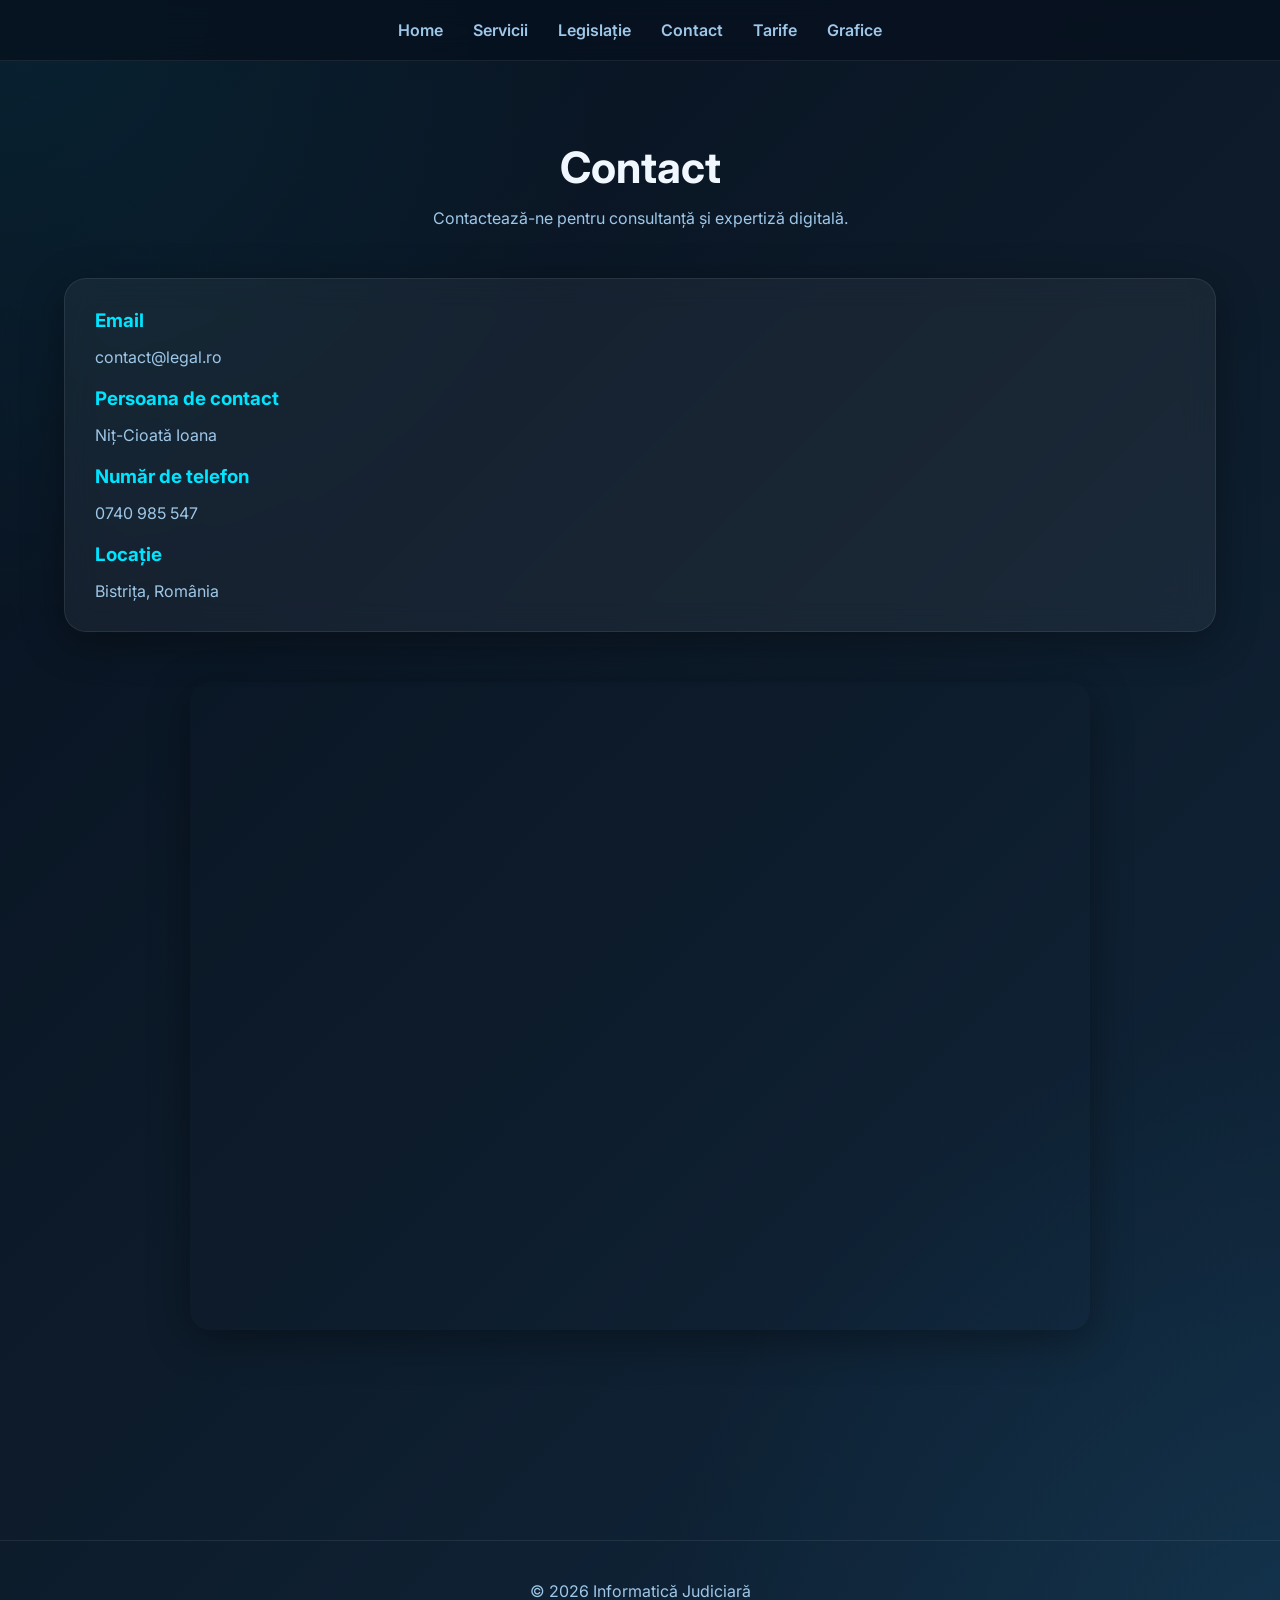
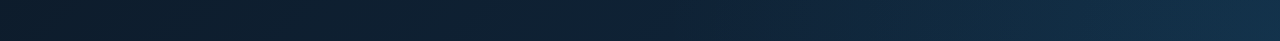
<file: contact.html>
<!DOCTYPE html>
<html lang="ro">
<head>
<meta charset="UTF-8">
<meta name="viewport" content="width=device-width, initial-scale=1.0">
<title>Contact</title>
<link rel="stylesheet" href="css/style.css">
</head>

<body>

<nav>
<a href="index.html">Home</a>
<a href="servicii.html">Servicii</a>
<a href="legislatie.html">Legislație</a>
<a href="contact.html">Contact</a>
<a href="decont.html">Tarife</a>
<a href="grafice.html">Grafice</a>
</nav>

<div class="container">

<div class="section-title">
<h2>Contact</h2>
<p>Contactează-ne pentru consultanță și expertiză digitală.</p>
</div>

<div class="card">

<h3>Email</h3>
<p>contact@legal.ro</p>

<br>

<h3>Persoana de contact</h3>
<p>Niț-Cioată Ioana</p>

<br>

<h3>Număr de telefon</h3>
<p>0740 985 547</p>

<br>

<h3>Locație</h3>
<p>Bistrița, România</p>

</div>

<div class="video-container">
<iframe
src="https://www.google.com/maps?q=Bistrita&output=embed">
</iframe>
</div>

</div>

<footer>
© 2026 Informatică Judiciară
</footer>

</body>
</html>
</file>
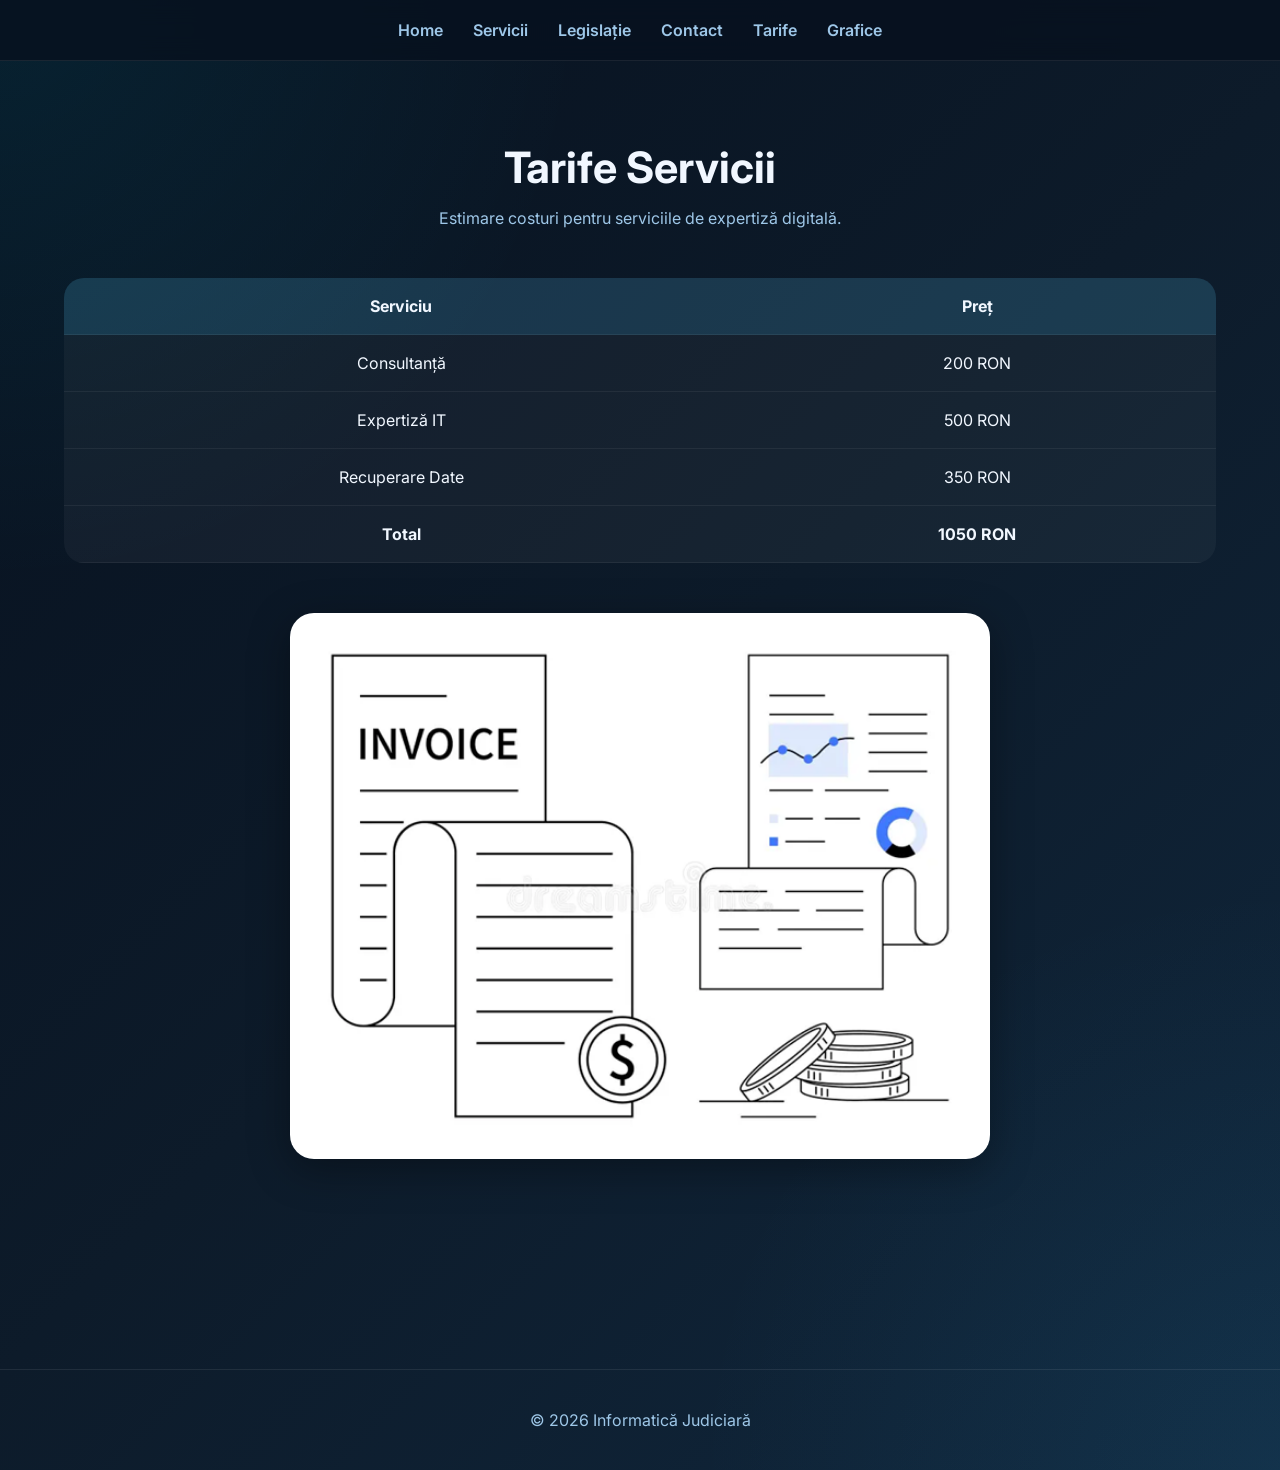
<file: decont.html>
<!DOCTYPE html>
<html lang="ro">
<head>
<meta charset="UTF-8">
<meta name="viewport" content="width=device-width, initial-scale=1.0">
<title>Tarife</title>
<link rel="stylesheet" href="css/style.css">
</head>

<body>

<nav>
<a href="index.html">Home</a>
<a href="servicii.html">Servicii</a>
<a href="legislatie.html">Legislație</a>
<a href="contact.html">Contact</a>
<a href="decont.html">Tarife</a>
<a href="grafice.html">Grafice</a>
</nav>

<div class="container">

<div class="section-title">
<h2>Tarife Servicii</h2>
<p>Estimare costuri pentru serviciile de expertiză digitală.</p>
</div>

<table>

<tr>
<th>Serviciu</th>
<th>Preț</th>
</tr>

<tr>
<td>Consultanță</td>
<td>200 RON</td>
</tr>

<tr>
<td>Expertiză IT</td>
<td>500 RON</td>
</tr>

<tr>
<td>Recuperare Date</td>
<td>350 RON</td>
</tr>

<tr>
<td><b>Total</b></td>
<td><b>1050 RON</b></td>
</tr>

</table>

<img src="images/invoice_report.png">

</div>

<footer>
© 2026 Informatică Judiciară
</footer>

</body>
</html>
</file>
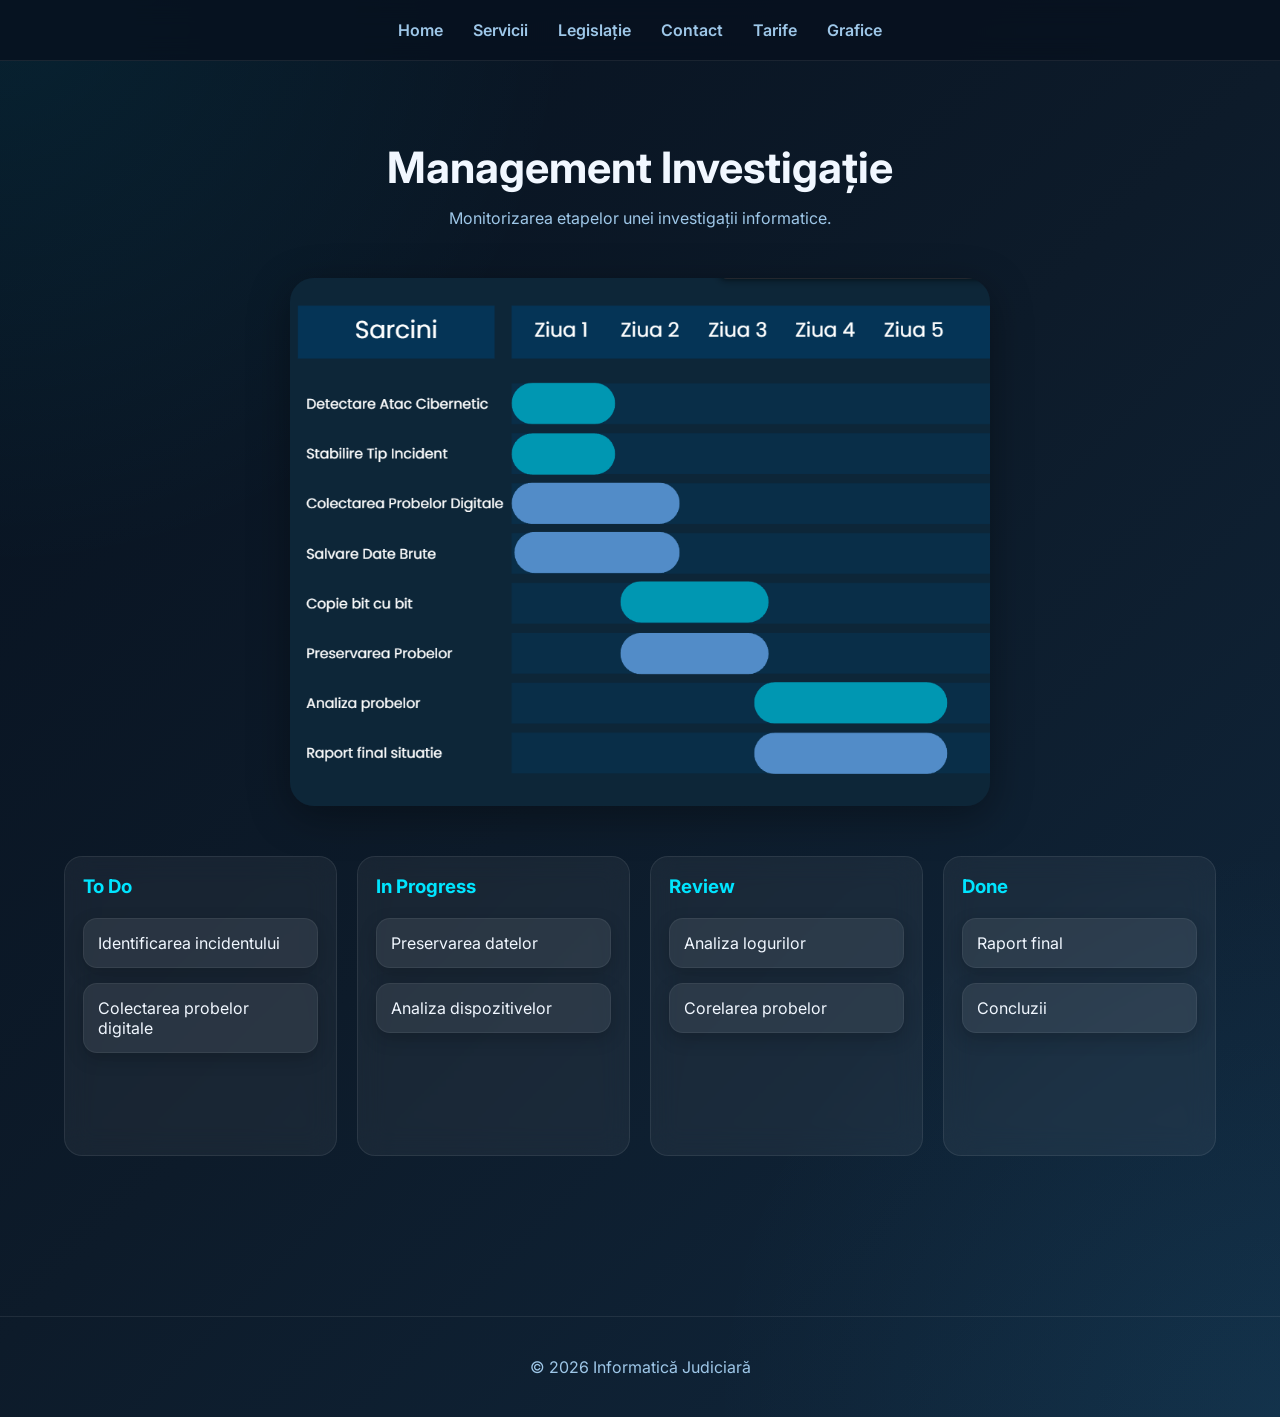
<file: grafice.html>
<!DOCTYPE html>
<html lang="ro">
<head>
<meta charset="UTF-8">
<meta name="viewport" content="width=device-width, initial-scale=1.0">
<title>Grafice</title>
<link rel="stylesheet" href="css/style.css">
</head>

<body>

<nav>
<a href="index.html">Home</a>
<a href="servicii.html">Servicii</a>
<a href="legislatie.html">Legislație</a>
<a href="contact.html">Contact</a>
<a href="decont.html">Tarife</a>
<a href="grafice.html">Grafice</a>
</nav>

<div class="container">

<div class="section-title">
<h2>Management Investigație</h2>
<p>Monitorizarea etapelor unei investigații informatice.</p>
</div>

<img src="images/gantt_chart2.png">

<div class="kanban">

<div class="column">
<h3>To Do</h3>

<div class="kanban-card">
Identificarea incidentului
</div>

<div class="kanban-card">
Colectarea probelor digitale
</div>

</div>

<div class="column">
<h3>In Progress</h3>

<div class="kanban-card">
Preservarea datelor
</div>

<div class="kanban-card">
Analiza dispozitivelor
</div>

</div>

<div class="column">
<h3>Review</h3>

<div class="kanban-card">
Analiza logurilor
</div>

<div class="kanban-card">
Corelarea probelor
</div>

</div>

<div class="column">
<h3>Done</h3>

<div class="kanban-card">
Raport final
</div>

<div class="kanban-card">
Concluzii
</div>

</div>

</div>

</div>

<footer>
© 2026 Informatică Judiciară
</footer>

</body>
</html>
</file>
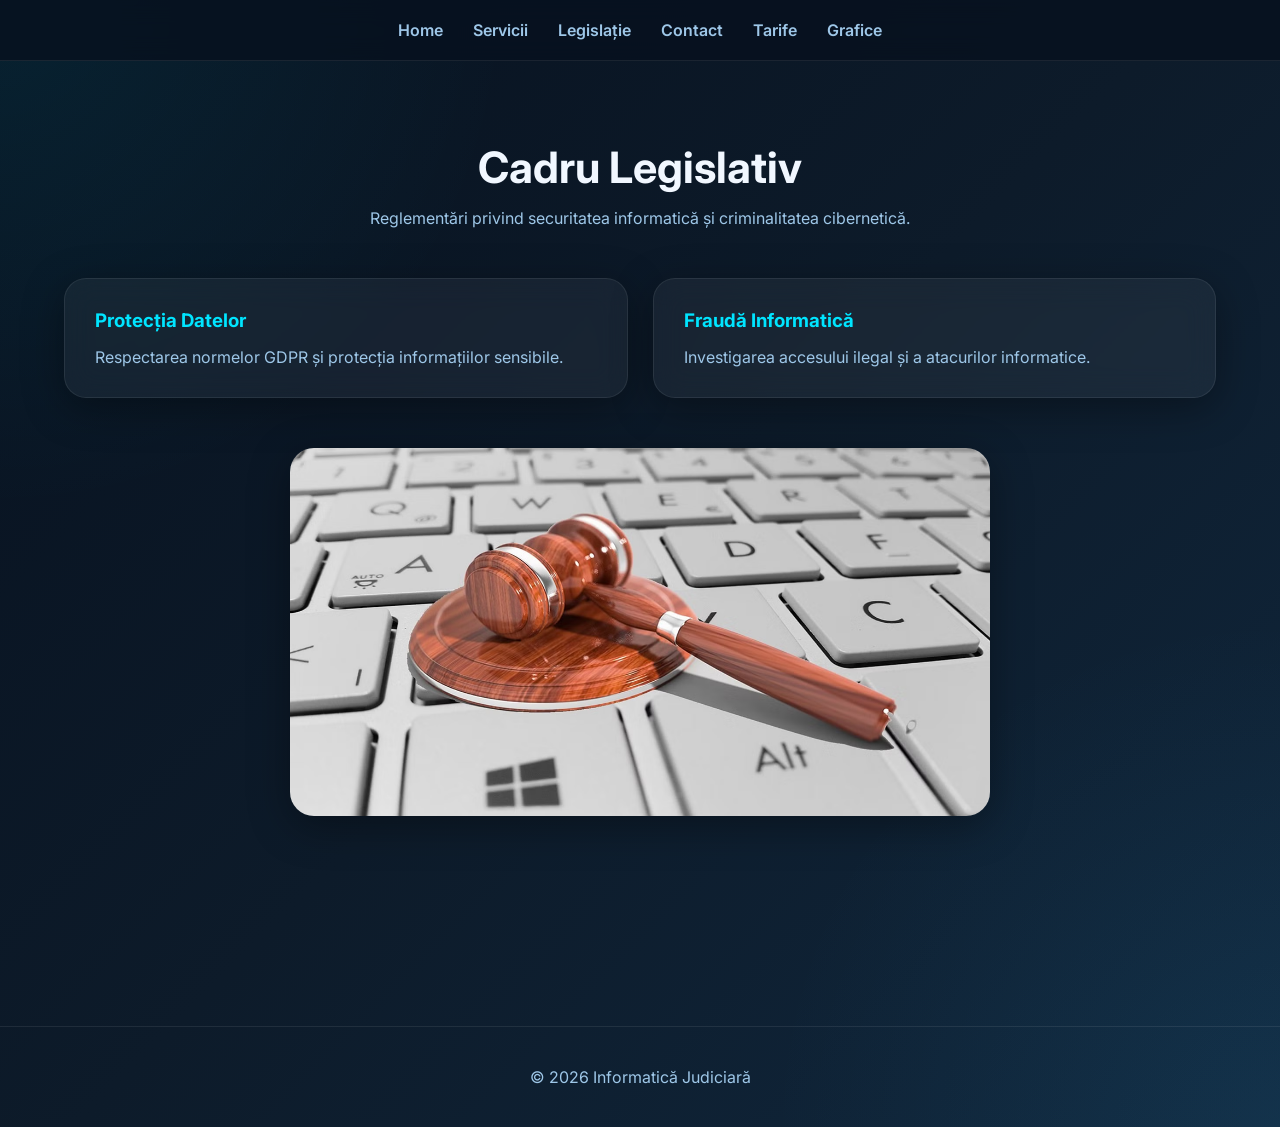
<file: legislatie.html>
<!DOCTYPE html>
<html lang="ro">
<head>
<meta charset="UTF-8">
<meta name="viewport" content="width=device-width, initial-scale=1.0">
<title>Legislație</title>
<link rel="stylesheet" href="css/style.css">
</head>

<body>

<nav>
<a href="index.html">Home</a>
<a href="servicii.html">Servicii</a>
<a href="legislatie.html">Legislație</a>
<a href="contact.html">Contact</a>
<a href="decont.html">Tarife</a>
<a href="grafice.html">Grafice</a>
</nav>

<div class="container">

<div class="section-title">
<h2>Cadru Legislativ</h2>
<p>Reglementări privind securitatea informatică și criminalitatea cibernetică.</p>
</div>

<div class="cards">

<div class="card">
<h3>Protecția Datelor</h3>
<p>Respectarea normelor GDPR și protecția informațiilor sensibile.</p>
</div>

<div class="card">
<h3>Fraudă Informatică</h3>
<p>Investigarea accesului ilegal și a atacurilor informatice.</p>
</div>

</div>

<img src="images/cyber_law.png">

</div>

<footer>
© 2026 Informatică Judiciară
</footer>

</body>
</html>
</file>
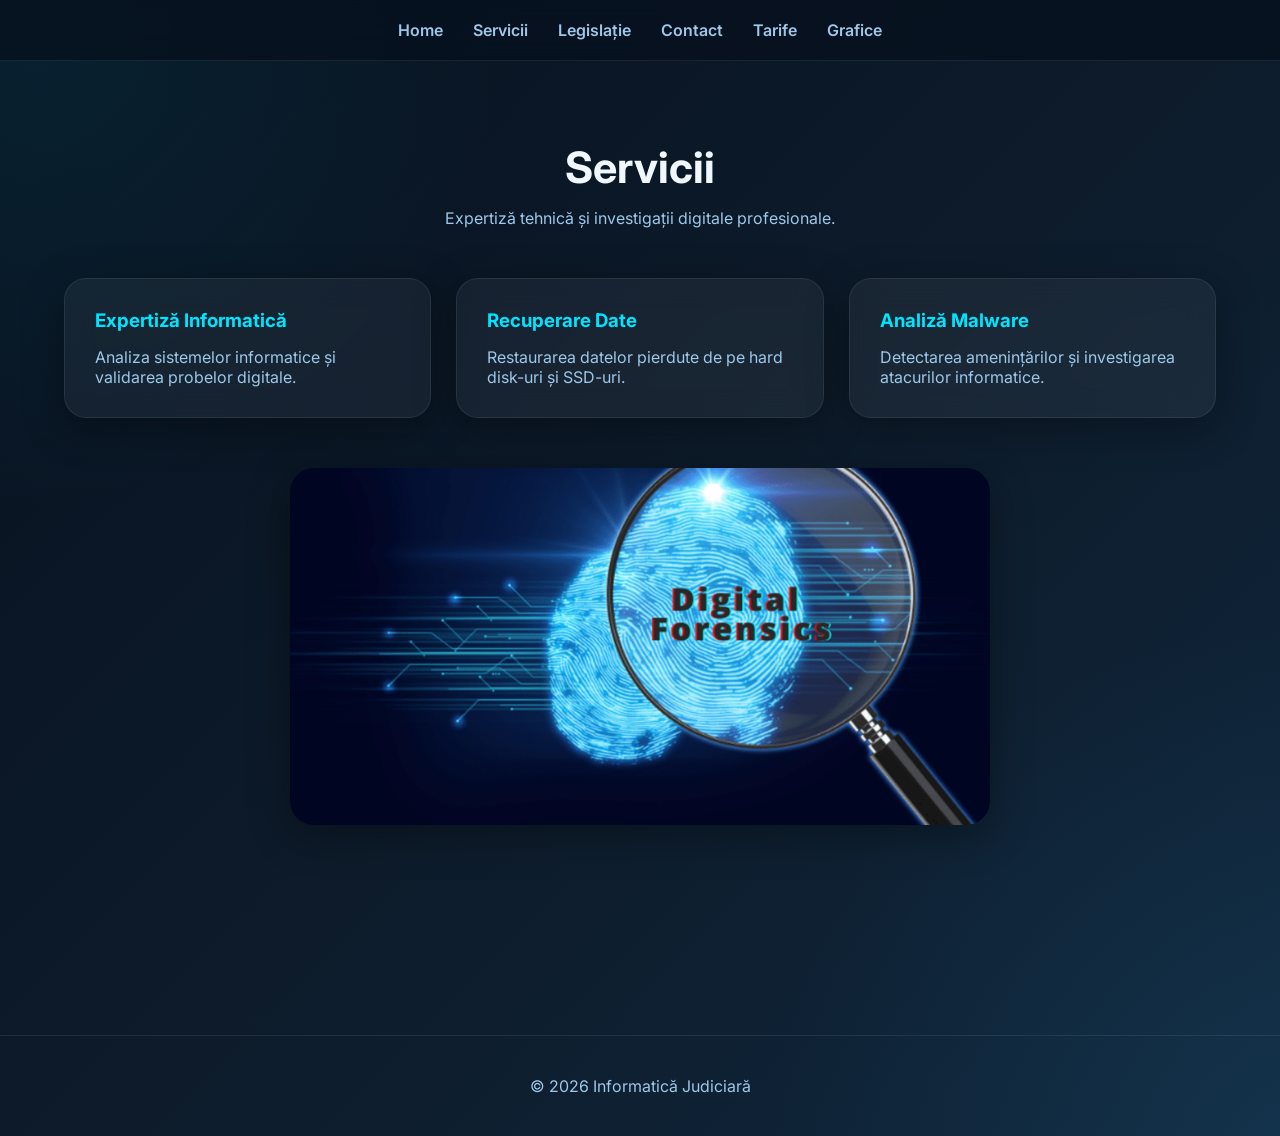
<file: servicii.html>
<!DOCTYPE html>
<html lang="ro">
<head>
<meta charset="UTF-8">
<meta name="viewport" content="width=device-width, initial-scale=1.0">
<title>Servicii</title>
<link rel="stylesheet" href="css/style.css">
</head>

<body>

<nav>
  <a href="index.html">Home</a>
  <a href="servicii.html">Servicii</a>
  <a href="legislatie.html">Legislație</a>
  <a href="contact.html">Contact</a>
  <a href="decont.html">Tarife</a>
  <a href="grafice.html">Grafice</a>
</nav>

<div class="container">

<div class="section-title">
<h2>Servicii</h2>
<p>Expertiză tehnică și investigații digitale profesionale.</p>
</div>

<div class="cards">

<div class="card">
<h3>Expertiză Informatică</h3>
<p>Analiza sistemelor informatice și validarea probelor digitale.</p>
</div>

<div class="card">
<h3>Recuperare Date</h3>
<p>Restaurarea datelor pierdute de pe hard disk-uri și SSD-uri.</p>
</div>

<div class="card">
<h3>Analiză Malware</h3>
<p>Detectarea amenințărilor și investigarea atacurilor informatice.</p>
</div>

</div>

<img src="images/digital_forensics.png">

</div>

<footer>
© 2026 Informatică Judiciară
</footer>

</body>
</html>
</file>
<file: css/style.css>
@import url('https://fonts.googleapis.com/css2?family=Inter:wght@300;400;500;600;700&family=Orbitron:wght@500;700&display=swap');

:root {
  --bg: #07111f;
  --bg2: #0d1b2a;
  --card: rgba(255,255,255,0.05);
  --text: #f1f7ff;
  --muted: #9ec7e8;
  --accent: #38bdf8;
  --accent2: #00e5ff;
  --border: rgba(255,255,255,0.08);
  --shadow: 0 10px 40px rgba(0,0,0,0.35);
}

*{
  margin:0;
  padding:0;
  box-sizing:border-box;
}

html{
  scroll-behavior:smooth;
}

body{
  font-family:'Inter',sans-serif;
  background:
  radial-gradient(circle at top left, rgba(0,229,255,0.08), transparent 30%),
  radial-gradient(circle at bottom right, rgba(56,189,248,0.08), transparent 30%),
  linear-gradient(135deg,#07111f,#0d1b2a,#10273d);

  color:var(--text);
  min-height:100vh;
  overflow-x:hidden;
}

/* NAVBAR */

nav{
  position:sticky;
  top:0;
  z-index:999;
  display:flex;
  justify-content:center;
  gap:30px;
  padding:20px;
  background:rgba(7,17,31,0.8);
  backdrop-filter:blur(12px);
  border-bottom:1px solid var(--border);
}

nav a{
  color:var(--muted);
  text-decoration:none;
  font-weight:600;
  position:relative;
  transition:0.3s;
}

nav a::after{
  content:"";
  position:absolute;
  left:0;
  bottom:-5px;
  width:0%;
  height:2px;
  background:var(--accent2);
  transition:0.3s;
}

nav a:hover{
  color:white;
}

nav a:hover::after{
  width:100%;
}

/* HERO */

.hero{
  min-height:90vh;
  display:flex;
  flex-direction:column;
  justify-content:center;
  align-items:center;
  text-align:center;
  padding:40px;
}

.hero h1{
  font-family:'Orbitron',sans-serif;
  font-size:4rem;
  background:linear-gradient(90deg,#38bdf8,#00e5ff,#ffffff);
  -webkit-background-clip:text;
  -webkit-text-fill-color:transparent;
  margin-bottom:20px;
}

.hero p{
  max-width:850px;
  color:var(--muted);
  font-size:1.2rem;
  line-height:1.8;
}

/* CONTAINER */

.container{
  width:90%;
  max-width:1200px;
  margin:auto;
  padding:80px 0;
}

/* TITLES */

.section-title{
  text-align:center;
  margin-bottom:50px;
}

.section-title h2{
  font-size:2.7rem;
  margin-bottom:15px;
}

.section-title p{
  color:var(--muted);
}

/* CARDS */

.cards{
  display:grid;
  grid-template-columns:repeat(auto-fit,minmax(280px,1fr));
  gap:25px;
}

.card{
  background:var(--card);
  border:1px solid var(--border);
  padding:30px;
  border-radius:22px;
  backdrop-filter:blur(15px);
  box-shadow:var(--shadow);
  transition:0.4s;
}

.card:hover{
  transform:translateY(-8px);
  border-color:rgba(56,189,248,0.5);
}

.card h3{
  color:var(--accent2);
  margin-bottom:15px;
}

.card p{
  color:var(--muted);
}

/* BUTTON */

.btn{
  margin-top:30px;
  display:inline-block;
  padding:15px 30px;
  border-radius:14px;
  text-decoration:none;
  font-weight:bold;
  background:linear-gradient(90deg,#38bdf8,#00e5ff);
  color:#07111f;
  transition:0.3s;
}

.btn:hover{
  transform:translateY(-4px);
  box-shadow:0 12px 30px rgba(0,229,255,0.3);
}

/* IMAGES */

img{
  width:100%;
  max-width:700px;
  display:block;
  margin:50px auto;
  border-radius:24px;
  box-shadow:var(--shadow);
}

/* VIDEO */

.video-container{
  position:relative;
  width:100%;
  max-width:900px;
  margin:50px auto;
  padding-bottom:56.25%;
  height:0;
  overflow:hidden;
  border-radius:20px;
  box-shadow:var(--shadow);
}

.video-container iframe{
  position:absolute;
  width:100%;
  height:100%;
  border:none;
}

/* TABLE */

table{
  width:100%;
  border-collapse:collapse;
  overflow:hidden;
  border-radius:20px;
  background:rgba(255,255,255,0.04);
}

th{
  background:rgba(56,189,248,0.15);
}

th,td{
  padding:18px;
  text-align:center;
}

tr{
  border-bottom:1px solid rgba(255,255,255,0.06);
}

/* KANBAN */

.kanban{
  display:grid;
  grid-template-columns:repeat(auto-fit,minmax(250px,1fr));
  gap:20px;
}

.column {
  background: rgba(255,255,255,0.05);
  padding: 18px;
  border-radius: 18px;
  min-height: 300px;
  display: flex;
  flex-direction: column;
}

.column h3{
  margin-bottom:20px;
  color:var(--accent2);
}

.column h3 {
  margin-bottom: 20px;
}

.column {
  backdrop-filter: blur(14px);
  border: 1px solid rgba(255,255,255,0.08);
}

.kanban-card {
  box-shadow: 0 6px 18px rgba(0,0,0,0.2);
}

/* FOOTER */

footer{
  margin-top:80px;
  text-align:center;
  padding:40px;
  color:var(--muted);
  border-top:1px solid rgba(255,255,255,0.08);
}

/* RESPONSIVE */

@media(max-width:768px){

  nav{
    flex-wrap:wrap;
    gap:15px;
  }

  .hero h1{
    font-size:2.5rem;
  }

  .section-title h2{
    font-size:2rem;
  }

}

/* KANBAN CARD */

.kanban-card {
  background: rgba(255,255,255,0.08);
  padding: 14px;
  border-radius: 14px;
  margin-bottom: 15px;
  color: var(--text);
  transition: 0.3s;
  border: 1px solid rgba(255,255,255,0.06);
}

.kanban-card:hover {
  transform: translateY(-3px);
  border-color: rgba(56,189,248,0.4);
}
</file>
